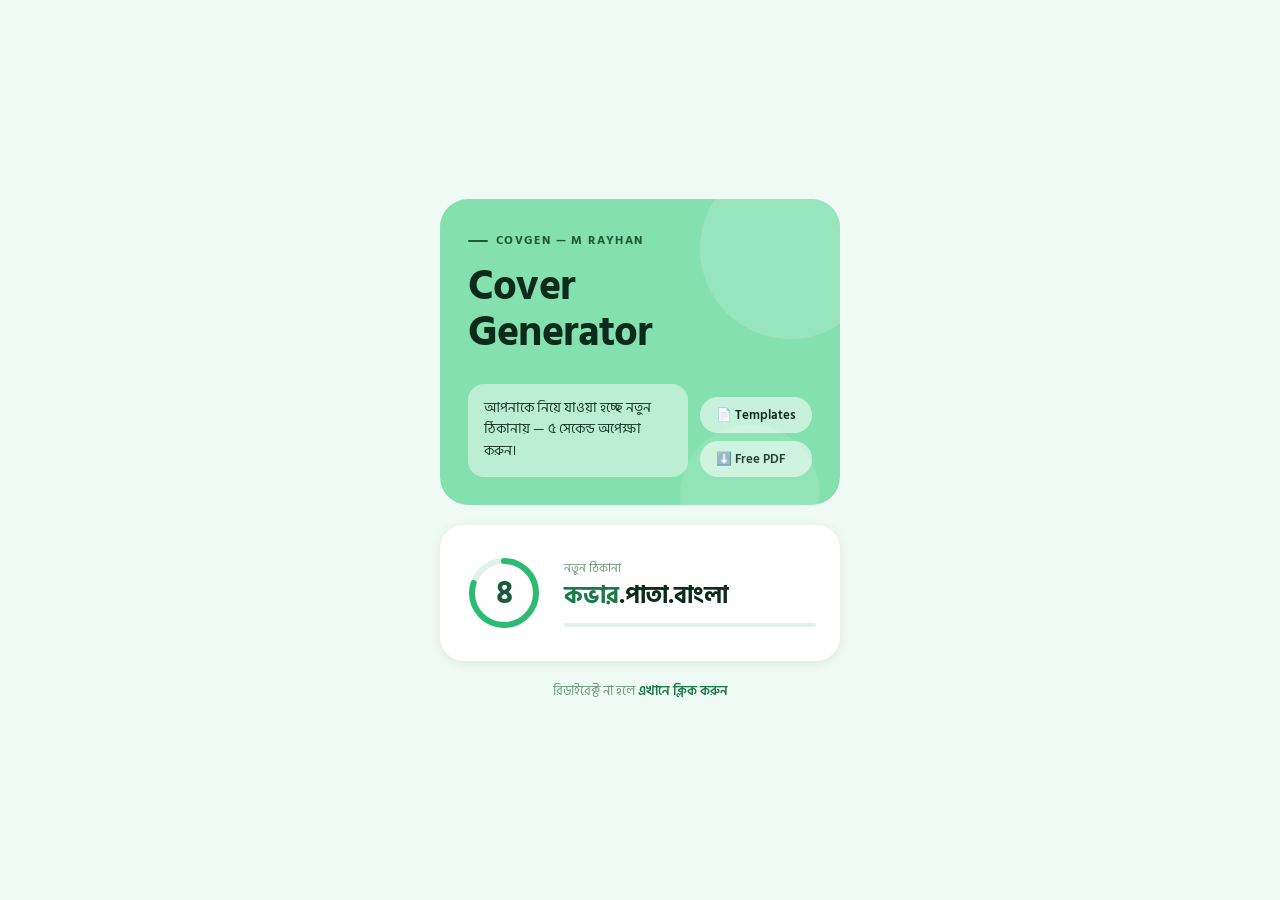
<file: cover/index.html>
<!DOCTYPE html>
<html lang="bn">
<head>
  <meta charset="UTF-8"/>
  <meta name="viewport" content="width=device-width, initial-scale=1.0"/>
  <meta http-equiv="refresh" content="5;url=https://xn--p5b2cj9c.xn--45bl4db.xn--54b7fta0cc"/>
  <title>রিডাইরেক্ট হচ্ছে...</title>
  <link href="https://fonts.googleapis.com/css2?family=Hind+Siliguri:wght@400;600;700&display=swap" rel="stylesheet"/>
  <style>
    * { box-sizing: border-box; margin: 0; padding: 0; }

    body {
      background: #f0faf4;
      font-family: 'Hind Siliguri', sans-serif;
      min-height: 100vh;
      display: flex;
      align-items: center;
      justify-content: center;
      padding: 24px;
    }

    .wrapper {
      width: min(400px, 100%);
      display: flex;
      flex-direction: column;
      gap: 20px;
      animation: fadeUp 0.5s cubic-bezier(0.05, 0.7, 0.1, 1.0) forwards;
      opacity: 0;
    }
    @keyframes fadeUp {
      from { opacity: 0; transform: translateY(18px); }
      to   { opacity: 1; transform: translateY(0); }
    }

    /* ── Top hero card ── */
    .hero-card {
      background: #85e0b0;
      border-radius: 28px;
      padding: 32px 28px 28px;
      position: relative;
      overflow: hidden;
    }
    .hero-card::before {
      content: '';
      position: absolute;
      right: -40px; top: -40px;
      width: 180px; height: 180px;
      background: rgba(255,255,255,0.15);
      border-radius: 50%;
    }
    .hero-card::after {
      content: '';
      position: absolute;
      right: 20px; bottom: -60px;
      width: 140px; height: 140px;
      background: rgba(255,255,255,0.10);
      border-radius: 50%;
    }

    .app-label {
      font-size: 0.72rem;
      font-weight: 700;
      letter-spacing: 0.12em;
      color: #1a5c3a;
      text-transform: uppercase;
      margin-bottom: 14px;
      display: flex;
      align-items: center;
      gap: 8px;
    }
    .app-label::before {
      content: '';
      display: inline-block;
      width: 20px; height: 2px;
      background: #1a5c3a;
      border-radius: 2px;
    }

    .hero-title {
      font-size: 2.6rem;
      font-weight: 900;
      line-height: 1.1;
      color: #0d2b1a;
      letter-spacing: -0.02em;
      margin-bottom: 28px;
      font-family: 'Hind Siliguri', sans-serif;
    }

    /* bottom row inside hero */
    .hero-bottom {
      display: grid;
      grid-template-columns: 1fr auto;
      gap: 12px;
      align-items: end;
    }

    .hero-sub {
      background: rgba(255,255,255,0.45);
      border-radius: 16px;
      padding: 14px 16px;
      font-size: 0.85rem;
      color: #1a3d28;
      line-height: 1.6;
    }

    .hero-pills {
      display: flex;
      flex-direction: column;
      gap: 8px;
    }
    .pill {
      background: rgba(255,255,255,0.55);
      border-radius: 999px;
      padding: 8px 16px;
      font-size: 0.8rem;
      font-weight: 600;
      color: #0d2b1a;
      white-space: nowrap;
      display: flex;
      align-items: center;
      gap: 6px;
    }

    /* ── Countdown card ── */
    .countdown-card {
      background: #ffffff;
      border-radius: 24px;
      padding: 28px 24px;
      box-shadow: 0 2px 12px rgba(0,0,0,0.07);
      display: flex;
      align-items: center;
      gap: 20px;
    }

    .ring-wrap {
      position: relative;
      width: 80px; height: 80px;
      flex-shrink: 0;
    }
    .ring-wrap svg {
      width: 80px; height: 80px;
      transform: rotate(-90deg);
    }
    .ring-track { fill: none; stroke: #e0f2ea; stroke-width: 6; }
    .ring-prog  {
      fill: none;
      stroke: #2dba72;
      stroke-width: 6;
      stroke-linecap: round;
      stroke-dasharray: 201;
      stroke-dashoffset: 0;
      transition: stroke-dashoffset 1s linear;
    }
    .ring-num {
      position: absolute; inset: 0;
      display: flex; align-items: center; justify-content: center;
      font-size: 2rem;
      font-weight: 700;
      color: #1a5c3a;
    }

    .cd-info { flex: 1; }
    .cd-label {
      font-size: 0.78rem;
      color: #6b9c7e;
      margin-bottom: 4px;
    }
    .cd-domain {
      font-size: 1.5rem;
      font-weight: 700;
      color: #0d2b1a;
      margin-bottom: 12px;
      line-height: 1.2;
    }
    .cd-domain em {
      font-style: normal;
      color: #1a7a47;
    }

    .progress-track {
      height: 4px;
      background: #e0f2ea;
      border-radius: 999px;
      overflow: hidden;
    }
    .progress-fill {
      height: 100%;
      background: #2dba72;
      border-radius: 999px;
      transform-origin: left;
      animation: shrink 5s linear forwards;
    }
    @keyframes shrink {
      from { transform: scaleX(1); }
      to   { transform: scaleX(0); }
    }

    /* manual link */
    .manual {
      text-align: center;
      font-size: 0.8rem;
      color: #6b9c7e;
    }
    .manual a {
      color: #1a7a47;
      font-weight: 600;
      text-decoration: none;
    }
    .manual a:hover { text-decoration: underline; }
  </style>
</head>
<body>

<div class="wrapper">

  <!-- Hero -->
  <div class="hero-card">
    <div class="app-label">CovGen — M Rayhan</div>
    <div class="hero-title">Cover<br>Generator</div>
    <div class="hero-bottom">
      <div class="hero-sub">
        আপনাকে নিয়ে যাওয়া হচ্ছে নতুন ঠিকানায় — ৫ সেকেন্ড অপেক্ষা করুন।
      </div>
      <div class="hero-pills">
        <div class="pill">📄 Templates</div>
        <div class="pill">⬇️ Free PDF</div>
      </div>
    </div>
  </div>

  <!-- Countdown -->
  <div class="countdown-card">
    <div class="ring-wrap">
      <svg viewBox="0 0 80 80">
        <circle class="ring-track" cx="40" cy="40" r="32"/>
        <circle class="ring-prog" id="ring" cx="40" cy="40" r="32"/>
      </svg>
      <div class="ring-num" id="num">৫</div>
    </div>

    <div class="cd-info">
      <div class="cd-label">নতুন ঠিকানা</div>
      <div class="cd-domain"><em>কভার</em>.পাতা.বাংলা</div>
      <div class="progress-track">
        <div class="progress-fill"></div>
      </div>
    </div>
  </div>

  <div class="manual">
    রিডাইরেক্ট না হলে <a href="https://xn--p5b2cj9c.xn--45bl4db.xn--54b7fta0cc">এখানে ক্লিক করুন</a>
  </div>

</div>

<script>
  const TOTAL = 5;
  const r = 32;
  const circ = 2 * Math.PI * r;
  const ring = document.getElementById('ring');
  const numEl = document.getElementById('num');
  const bn = ['০','১','২','৩','৪','৫','৬','৭','৮','৯'];

  ring.style.strokeDasharray = circ;
  ring.style.strokeDashoffset = 0;

  let left = TOTAL;
  const iv = setInterval(() => {
    left--;
    numEl.textContent = String(left).split('').map(d => bn[+d]).join('');
    ring.style.strokeDashoffset = circ * (1 - left / TOTAL);
    if (left <= 0) {
      clearInterval(iv);
      window.location.href = 'https://xn--p5b2cj9c.xn--45bl4db.xn--54b7fta0cc';
    }
  }, 1000);
</script>
</body>
</html>
</file>
